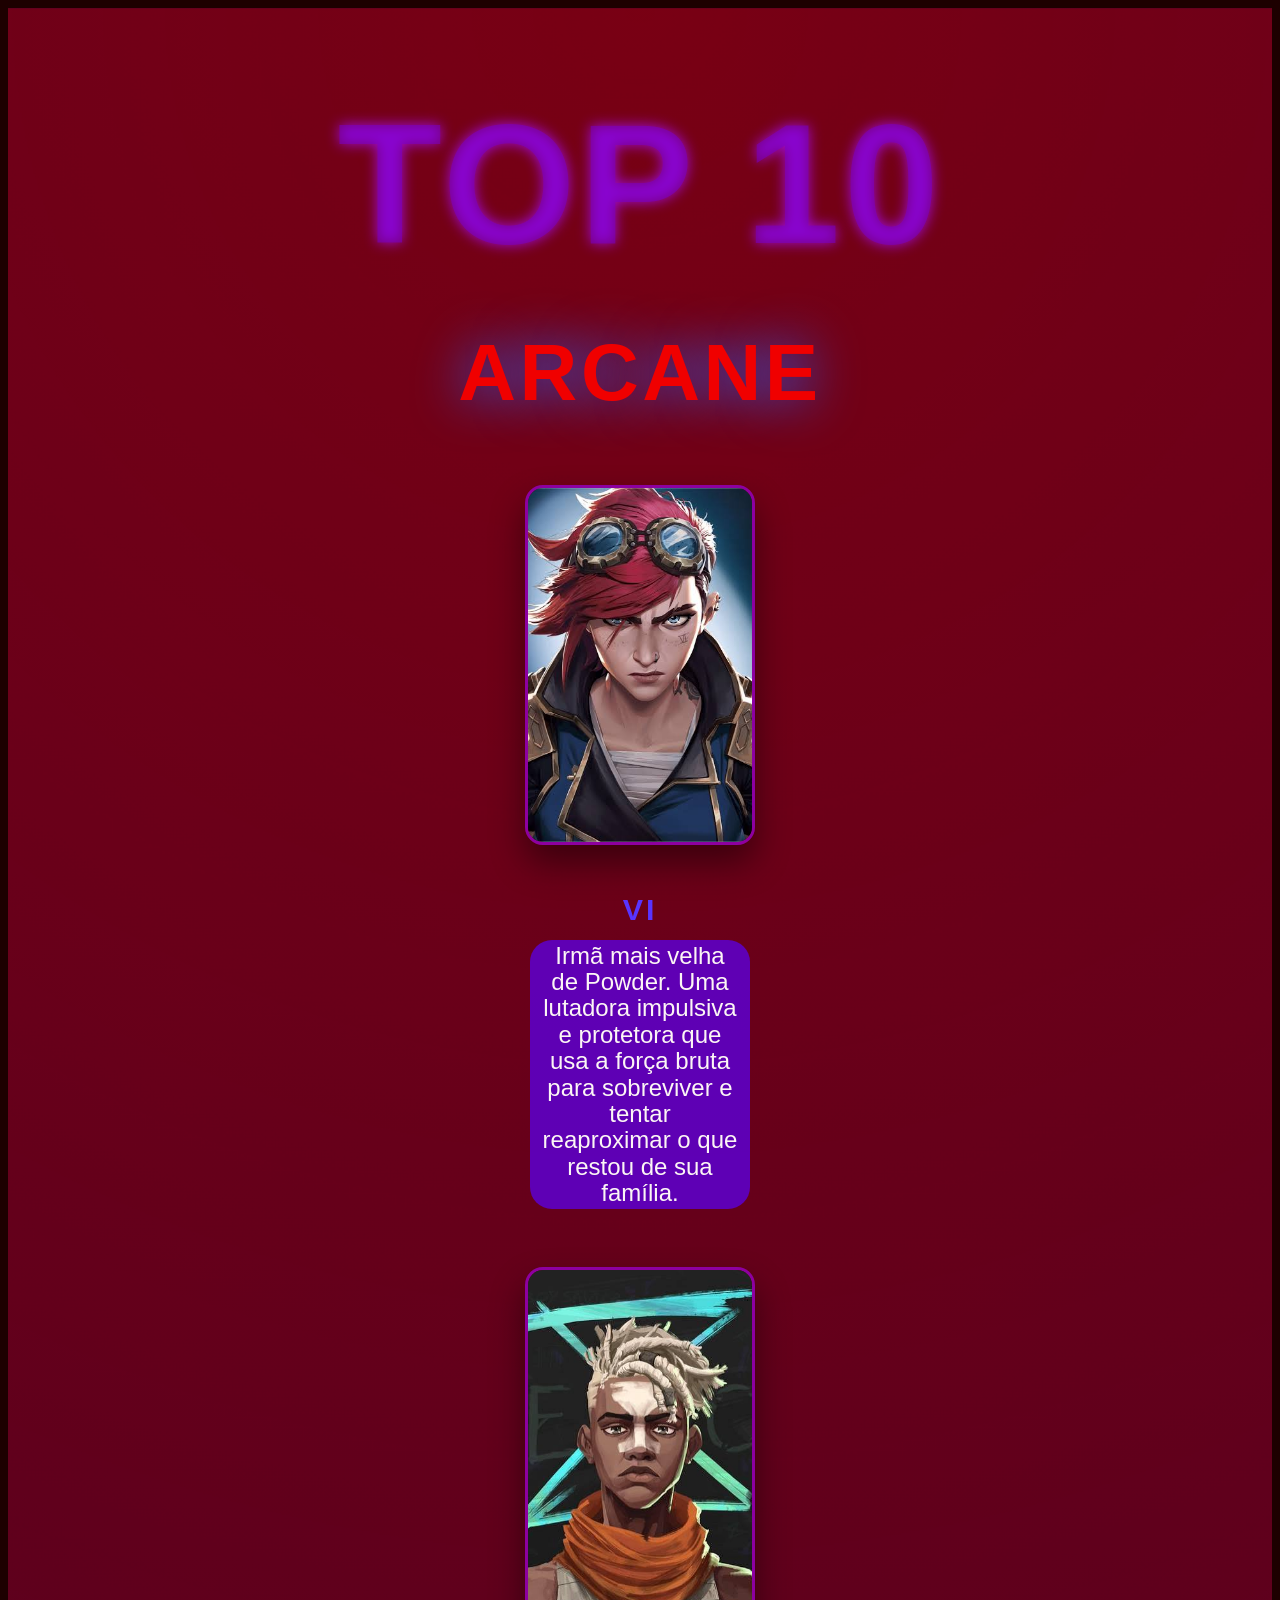
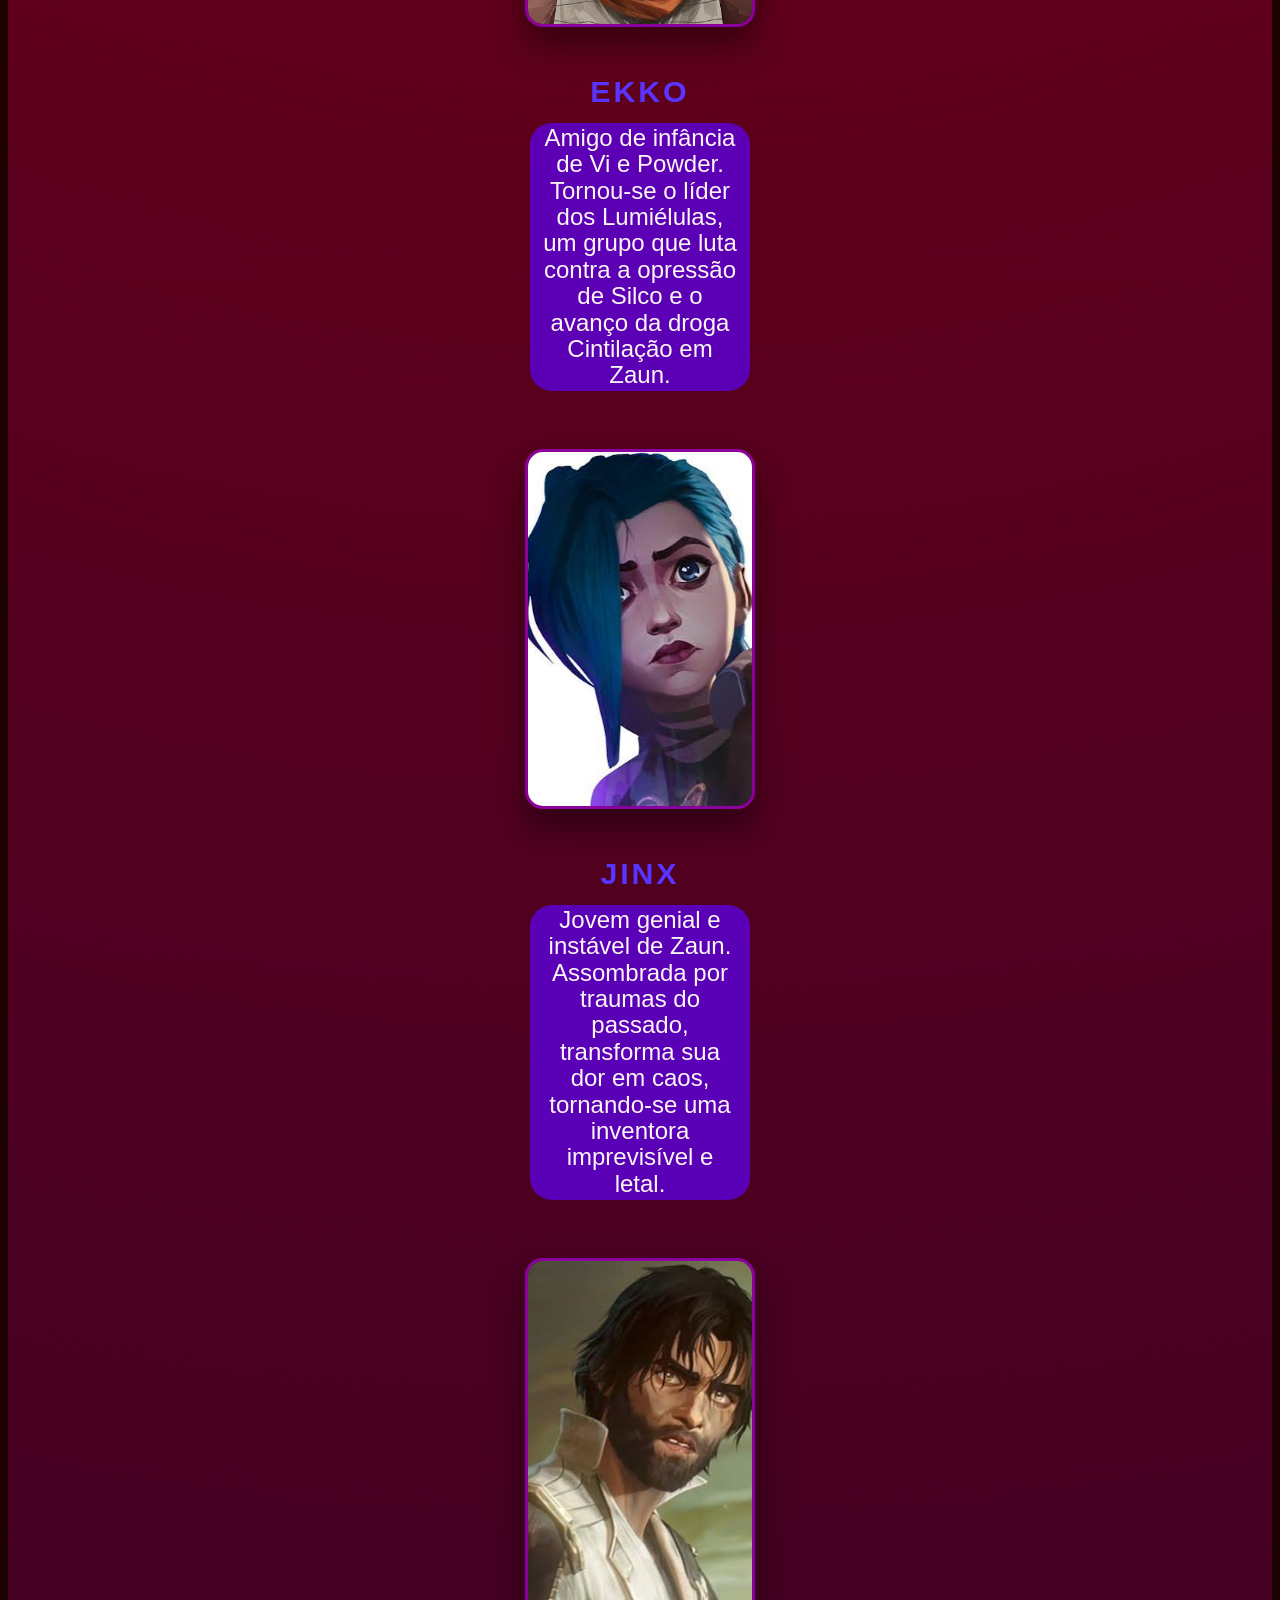
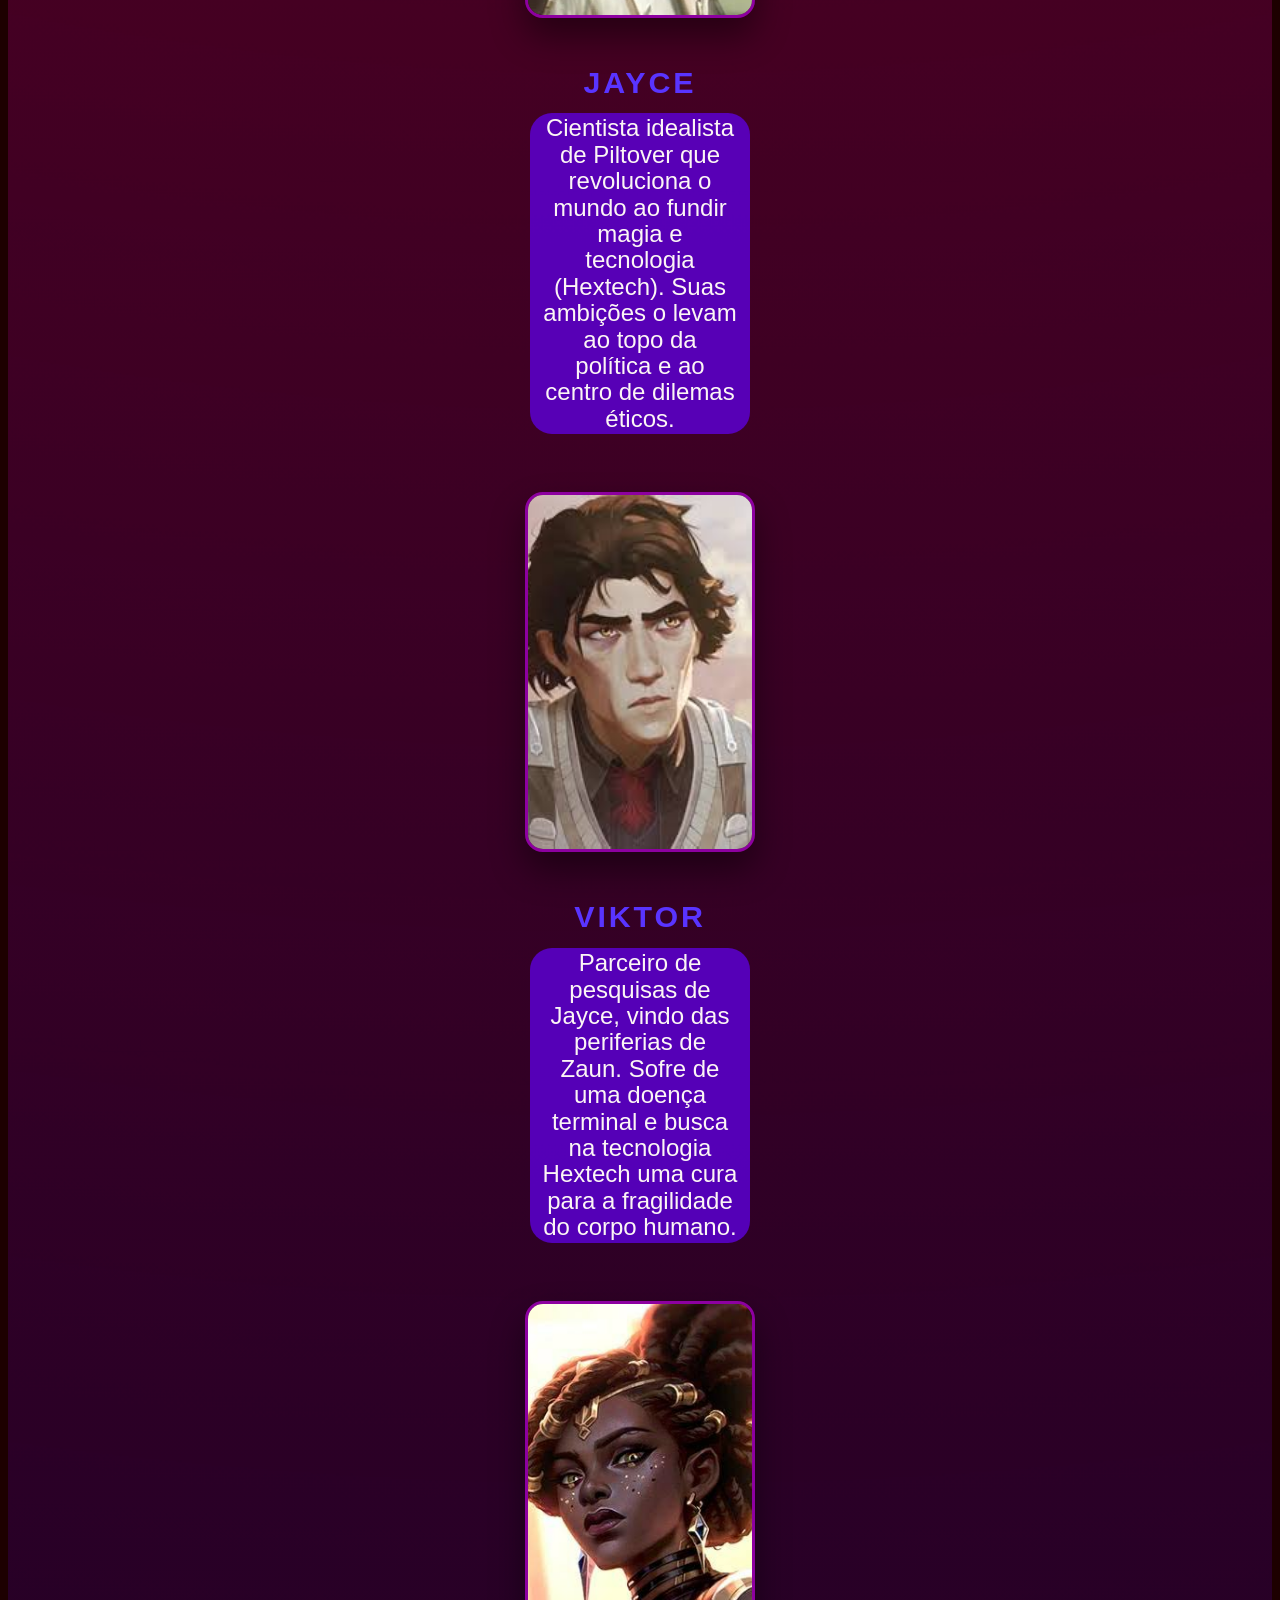
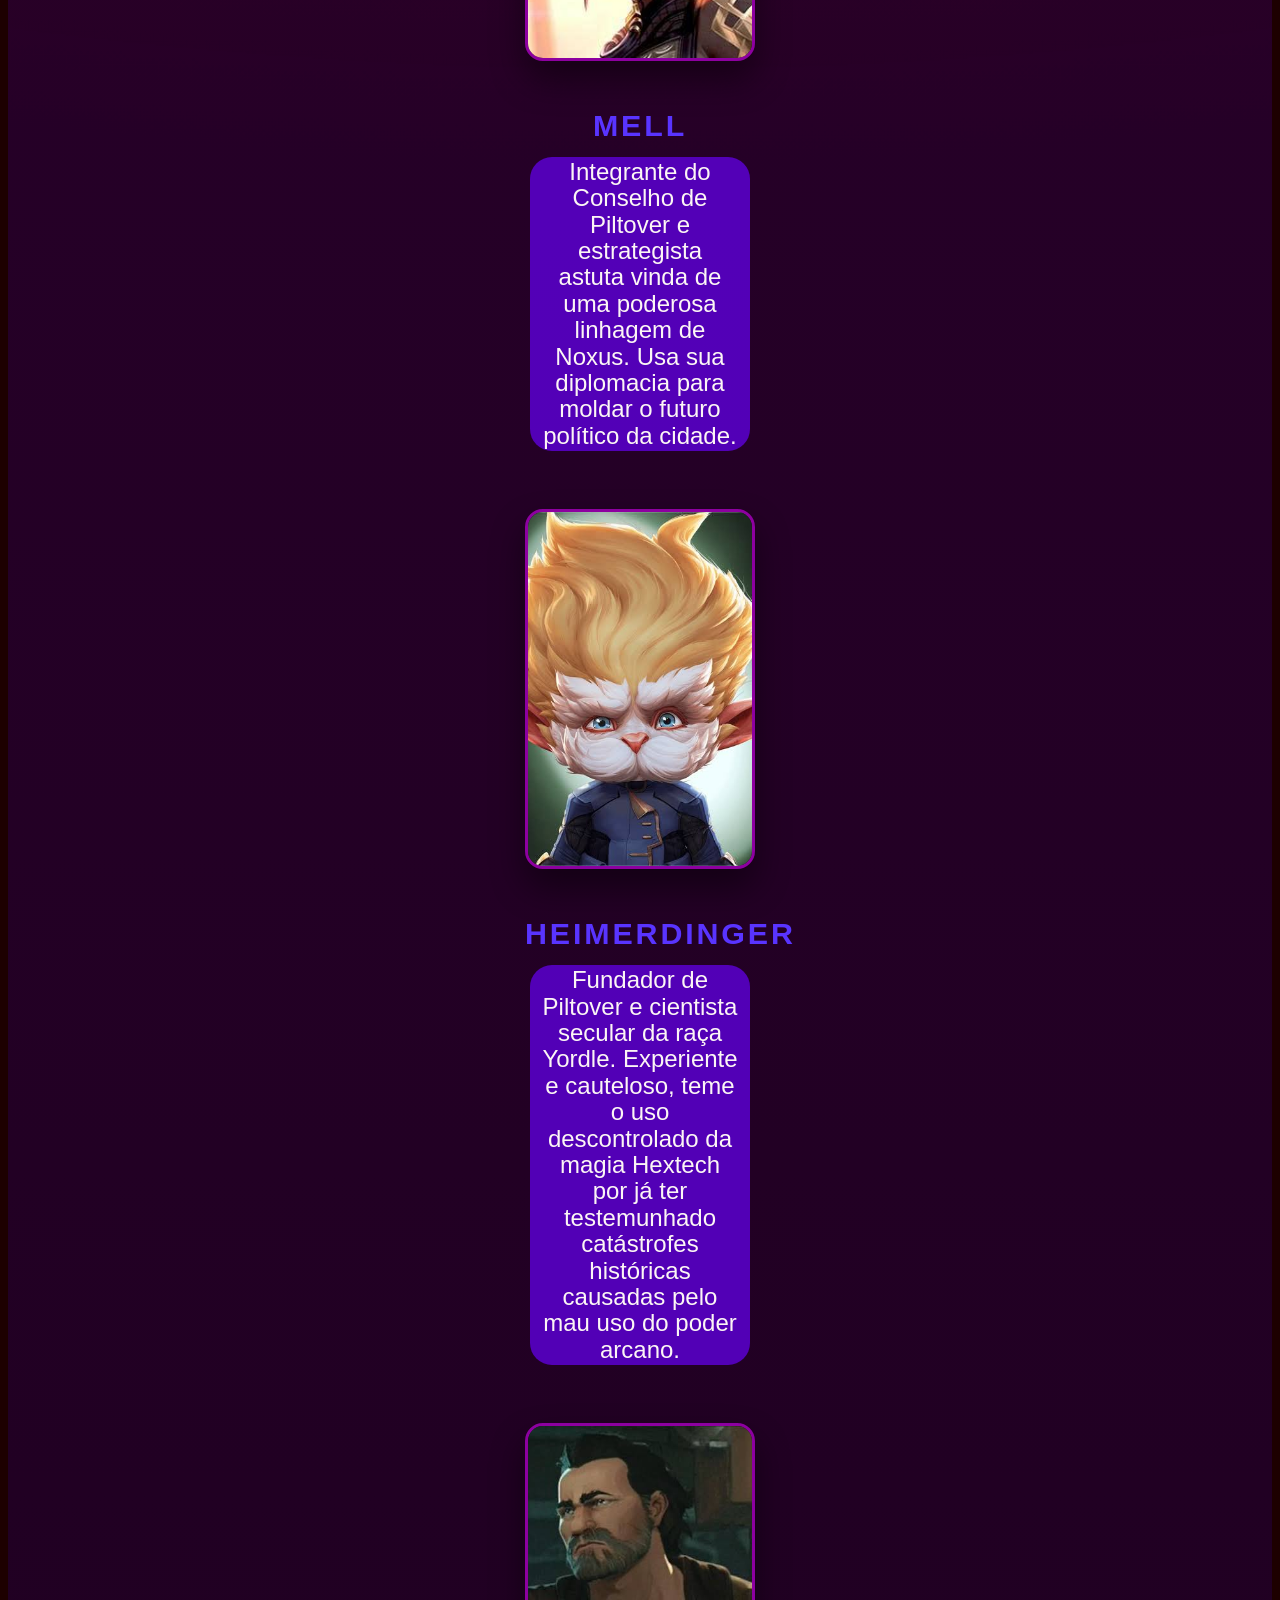
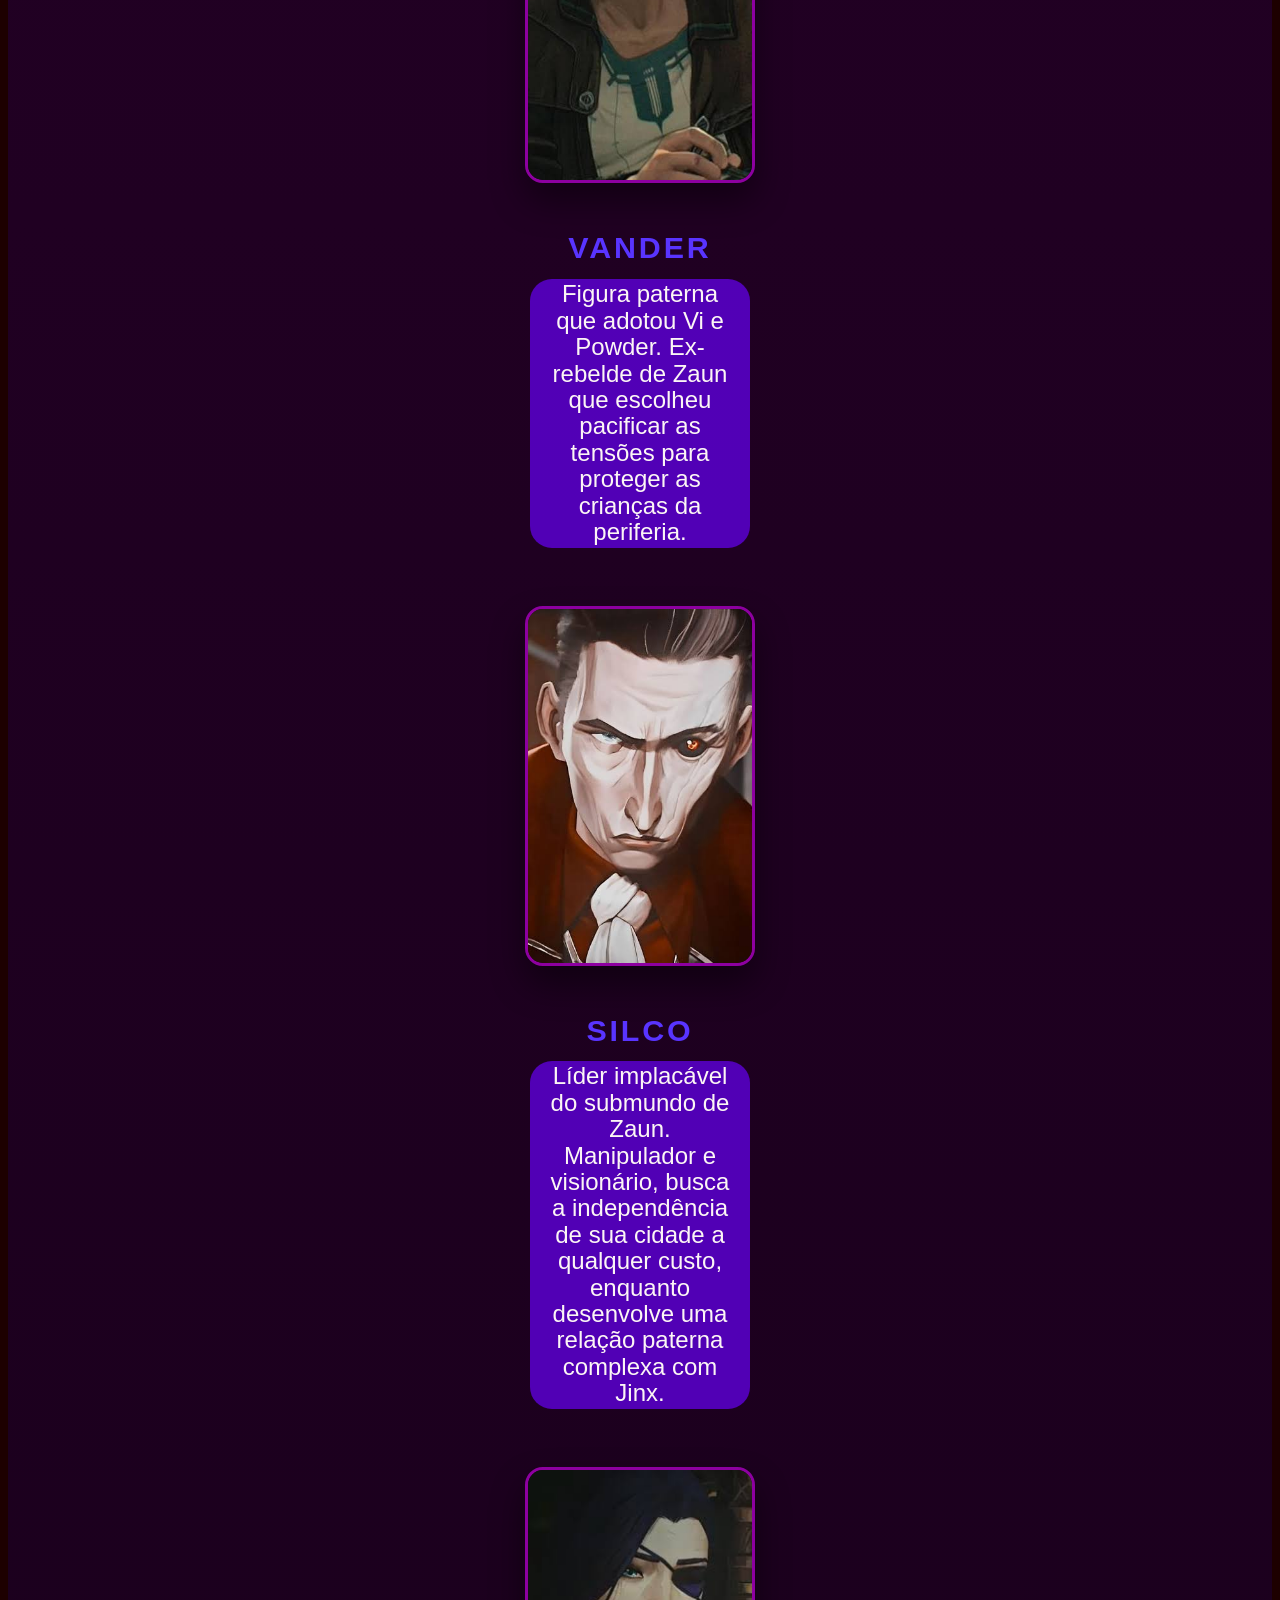
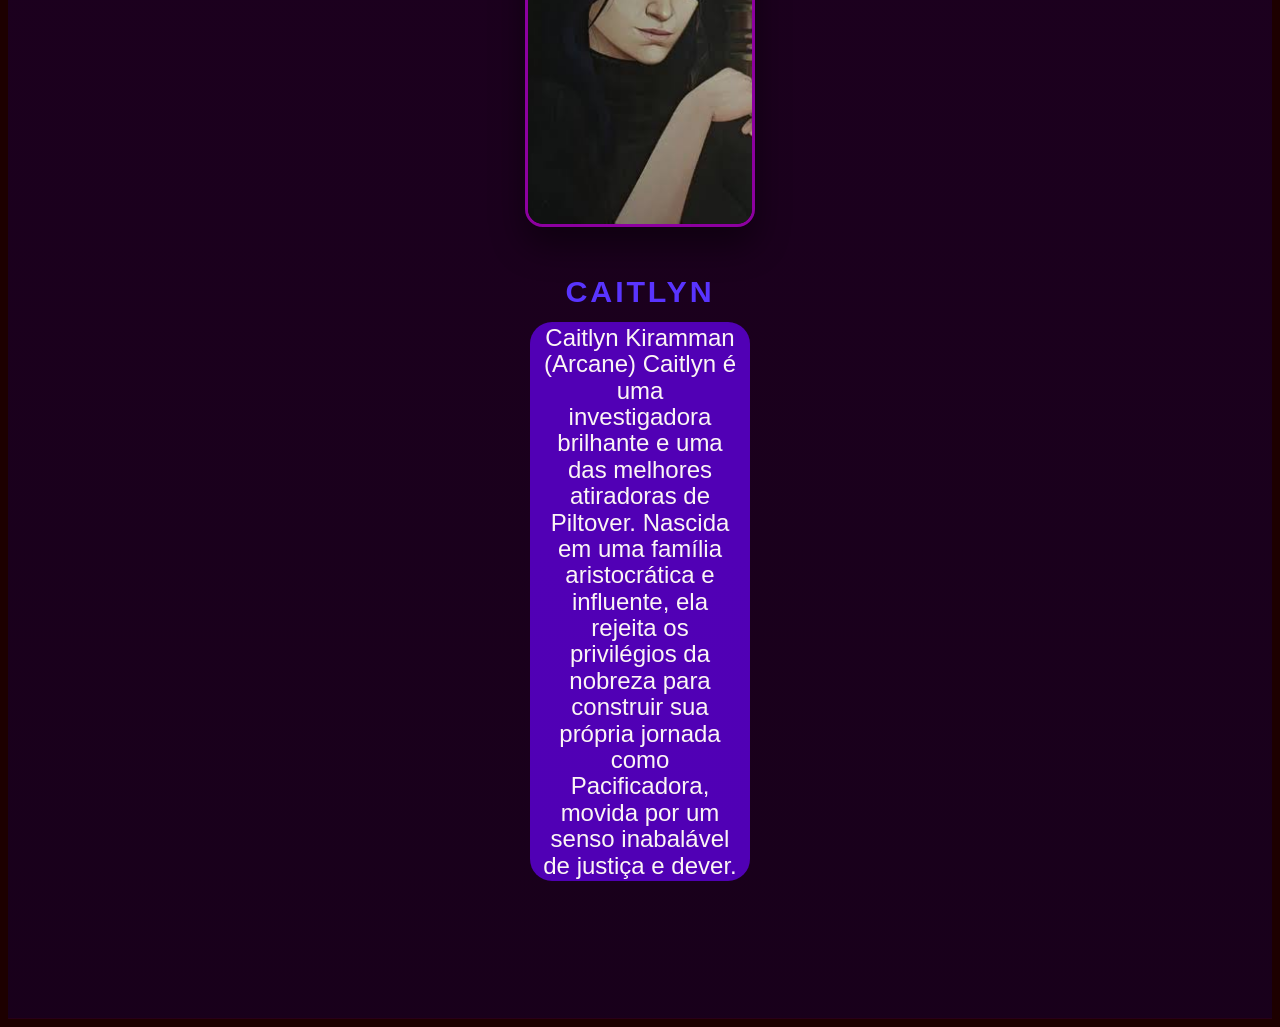
<file: Arcane/index.html>
<!doctype html>
<html lang="en">
  <head>
    <meta charset="UTF-8" />
    <link rel="icon" type="image/svg+xml" href="./favicon.svg" />
    <meta name="viewport" content="width=device-width, initial-scale=1.0" />
    <title>top-10</title>
    <script type="module" crossorigin src="./assets/index-Drbqx7LA.js"></script>
    <link rel="stylesheet" crossorigin href="./assets/index-2HAPAygn.css">
  </head>
  <body>
    <div id="root"></div>
  </body>
</html>
</file>
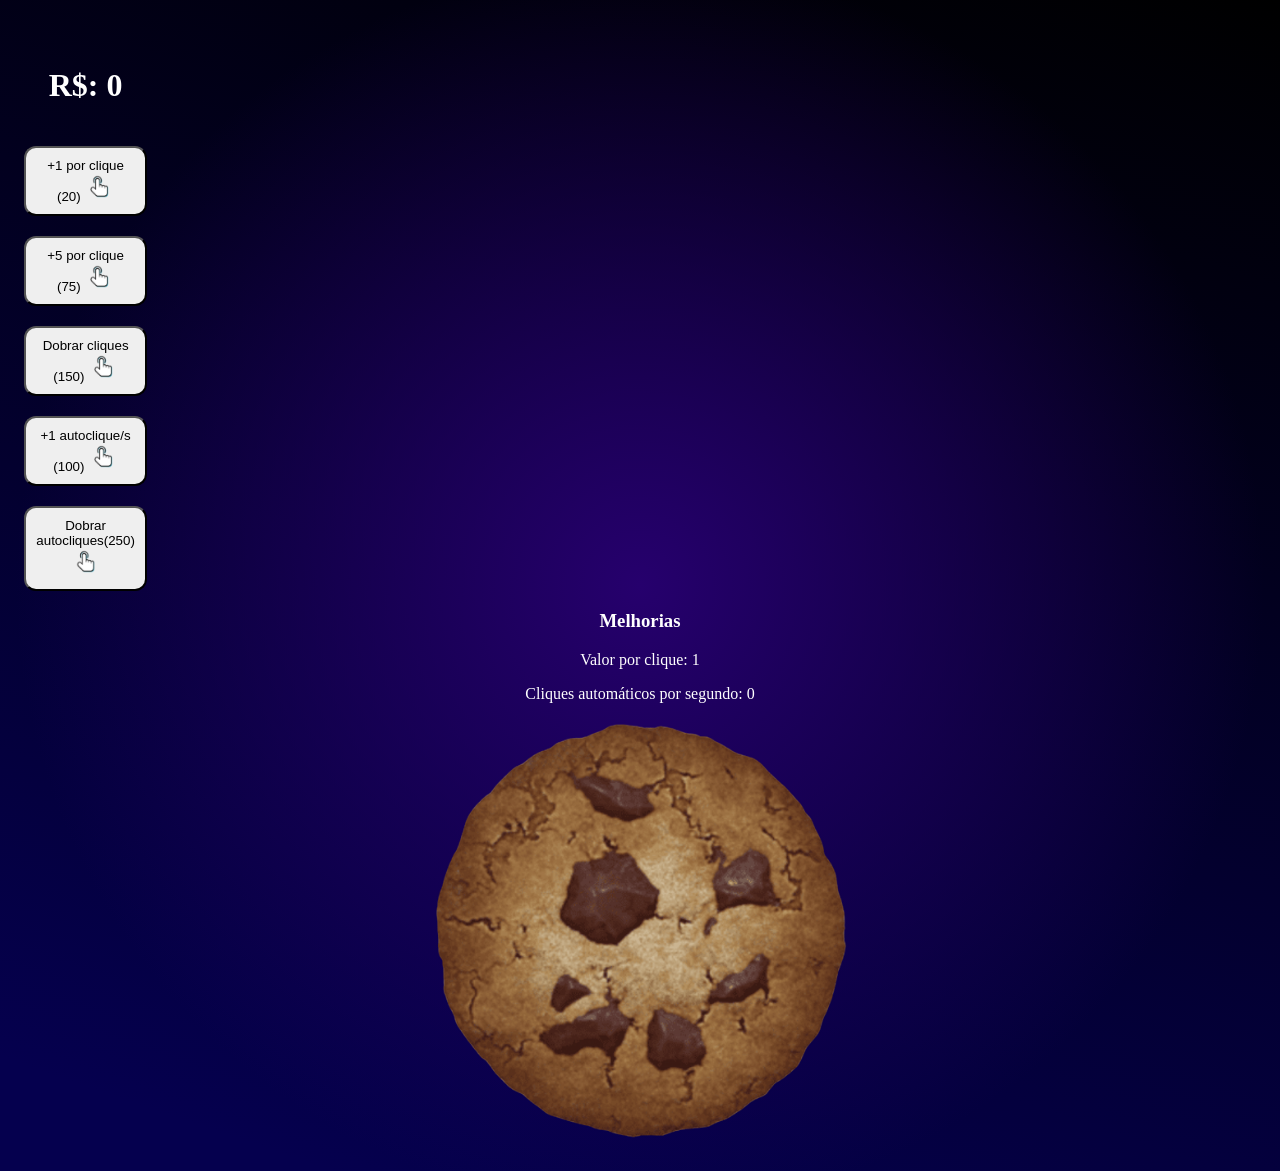
<file: Coo-top/index.html>
<!doctype html>
<html lang="en">
  <head>
    <meta charset="UTF-8" />
    <link rel="icon" type="image/svg+xml" href="./favicon.svg" />
    <meta name="viewport" content="width=device-width, initial-scale=1.0" />
    <title>usestate</title>
    <script type="module" crossorigin src="./assets/index-Bj1DQjuk.js"></script>
    <link rel="stylesheet" crossorigin href="./assets/index-C84OWsy4.css">
  </head>
  <body>
    <div id="root"></div>
  </body>
</html>
</file>
<file: Arcane/assets/index-2HAPAygn.css>
:root{color:#0a080c00;text-rendering:optimizelegibility;-webkit-font-smoothing:antialiased;-moz-osx-font-smoothing:grayscale;background:#1d0000;font-family:Inter,Segoe UI,Helvetica,Arial,sans-serif;font-weight:400;line-height:1.5}*{box-sizing:border-box}#root{width:100%;min-height:220%;margin:0}body{background:radial-gradient(circle at top,#a00000a2,#0000 55%),linear-gradient(#5f00965b 0%,#1500308f 100%);min-height:100vh}#root{flex-direction:column;align-items:center;width:min(1200px,100%);margin:0 auto;padding:48px 24px 80px;display:flex}h1,h3{text-align:center;letter-spacing:.22rem;text-transform:uppercase;margin:0}h1{color:#7900ca8a;text-shadow:0 0 14px #a10be7ec;font-size:clamp(10.7rem,10vw,10rem)}h3{color:#f00000;text-shadow:0 0 50px #2864ff;margin-bottom:52px;font-size:clamp(5rem,5vw,1.5rem)}img{object-fit:cover;border:3px solid #8d00a0;border-radius:18px;width:min(230px,20vw);height:360px;margin:0 auto 42px;display:block;box-shadow:0 18px 34px #00000073}h2{color:#5934ff;letter-spacing:.179rem;text-transform:uppercase;text-align:center;width:min(230px,98vw);margin:0 auto 8px;font-size:1.9rem;font-weight:1100;display:block}p{color:#fcf5f5;text-align:center;background:#5d00d6d2;border-radius:22px;width:min(220px,78vw);margin:0 auto 58px;padding:1% 12px;font-size:150%;line-height:1.1}
</file>
<file: Coo-top/assets/index-C84OWsy4.css>
body{color:#fff;background:radial-gradient(circle,#26006d,#0000 72%),linear-gradient(19deg,#05004e 7%,#000 100%,#0000 99%);min-width:220px;min-height:100vh;margin:0}.cokk{text-align:center;justify-content:center;padding:24px}.cookie:active{transform:scale(.9)rotate(6.26deg)}.cookie{cursor:pointer;max-width:90vw}.dinheiro{text-align:left;margin-left:2%;font-size:xx-large}.produtos{flex-direction:column;gap:20px;display:flex}.produtos button{cursor:pointer;border-radius:12px;width:10%;padding:10px}.produtos button:hover{margin:10px;transition:all .3s;transform:scale(1.1)}.iii{width:30%}
</file>
